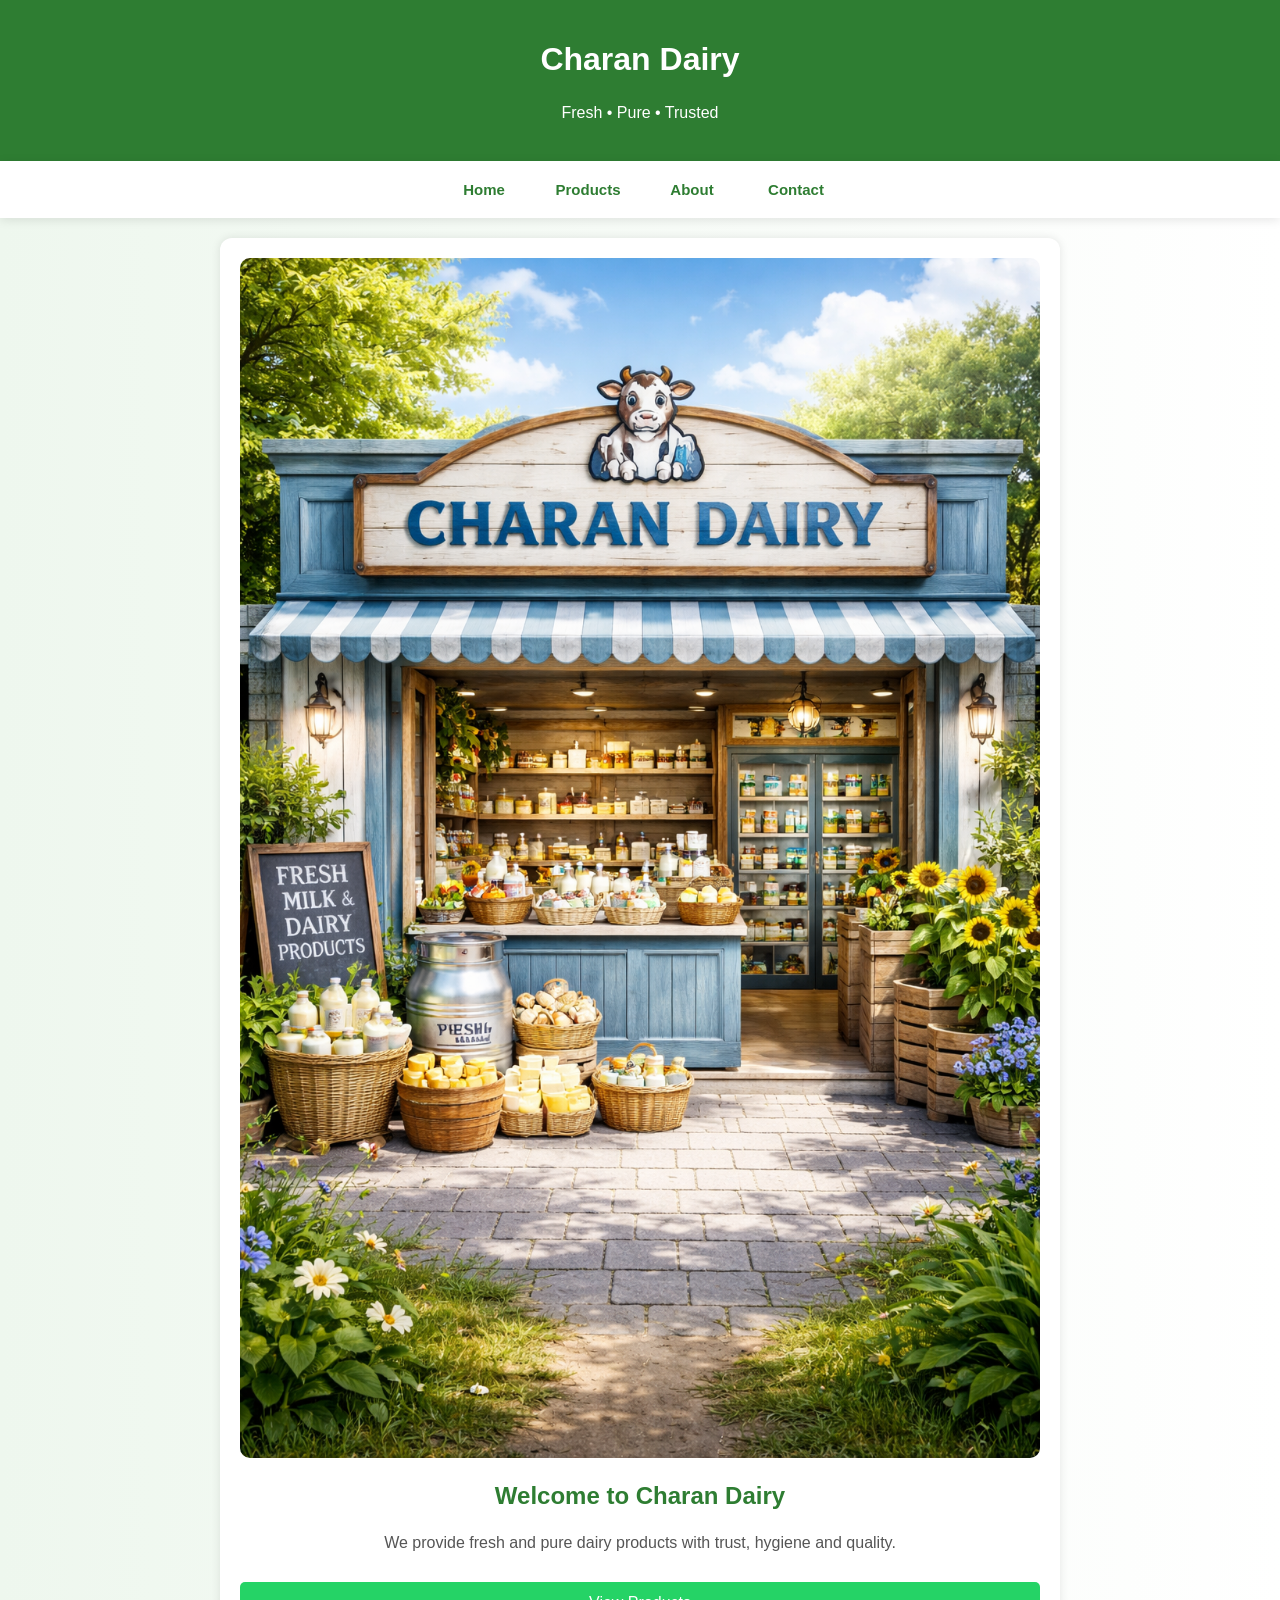
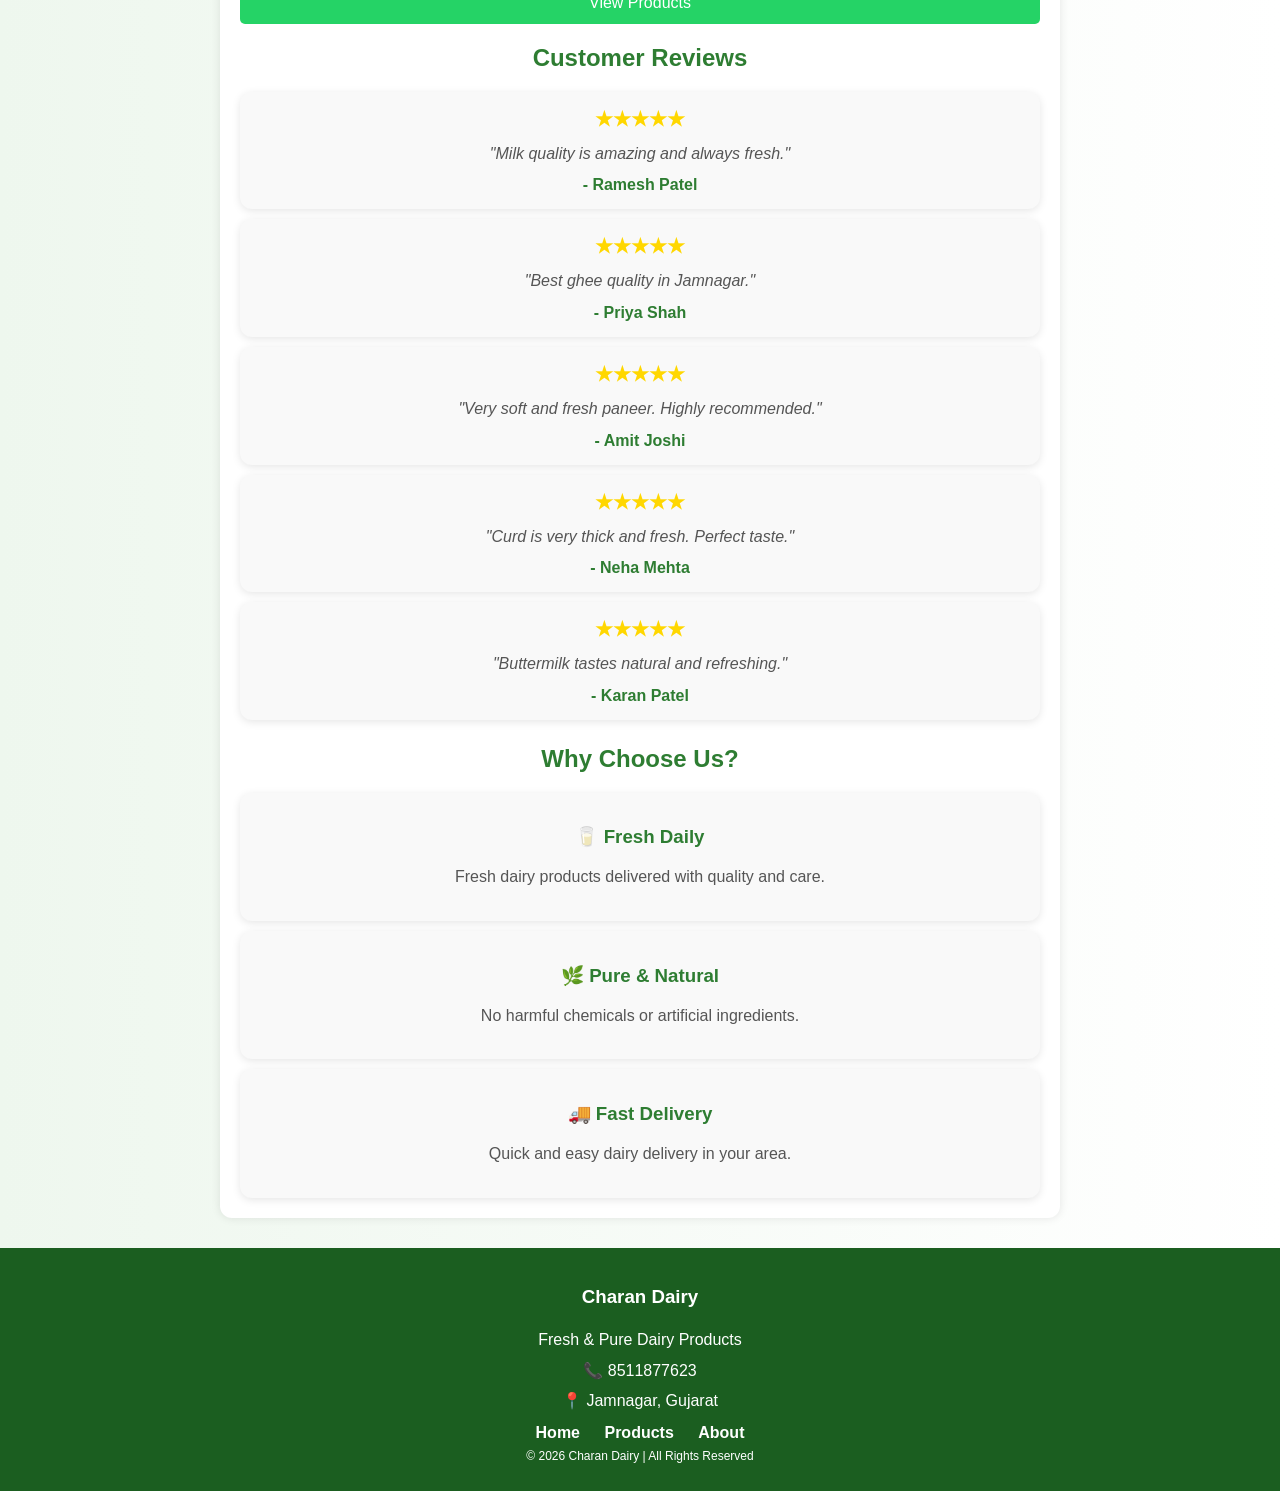
<file: index.html>
<!DOCTYPE html>
<html>
<head>
    <title>Charan Dairy</title>
    <link rel="icon" href="Milk-image.png">
    <link rel="stylesheet" href="style.css">
    <meta name="viewport" content="width=device-width, initial-scale=1.0">
</head>
<body>

    <div class="header">
        <h1>Charan Dairy</h1>
        <p>Fresh • Pure • Trusted</p>
    </div>

    <div class="navbar">
        <a href="index.html">Home</a>
        <a href="products.html">Products</a>
        <a href="about.html">About</a>
        <a href="https://wa.me/918511877623" target="_blank">
            Contact
        </a>
    </div>

    <div class="container">

        <img src="Charan Dairy_ Fresh milk and dairy delights.png"
        class="banner">

        <h2>Welcome to Charan Dairy</h2>

        <p>
            We provide fresh and pure dairy products with trust,
            hygiene and quality.
        </p>

        <a href="products.html">
            <button>View Products</button>
        </a>

        <div class="reviews">

            <h2>Customer Reviews</h2>

            <div class="review-card">
                <h3>★★★★★</h3>
                <p>
                    "Milk quality is amazing and always fresh."
                </p>
                <h4>- Ramesh Patel</h4>
            </div>

            <div class="review-card">
                <h3>★★★★★</h3>
                <p>
                    "Best ghee quality in Jamnagar."
                </p>
                <h4>- Priya Shah</h4>
            </div>

            <div class="review-card">
                <h3>★★★★★</h3>
                <p>
                    "Very soft and fresh paneer. Highly recommended."
                </p>
                <h4>- Amit Joshi</h4>
            </div>

            <div class="review-card">
                <h3>★★★★★</h3>
                <p>
                    "Curd is very thick and fresh. Perfect taste."
                </p>
                <h4>- Neha Mehta</h4>
            </div>

            <div class="review-card">
                <h3>★★★★★</h3>
                <p>
                    "Buttermilk tastes natural and refreshing."
                </p>
                <h4>- Karan Patel</h4>
            </div>

        </div>

        <div class="why-us">

    <h2>Why Choose Us?</h2>

    <div class="why-box">
        <h3>🥛 Fresh Daily</h3>
        <p>
            Fresh dairy products delivered with quality and care.
        </p>
    </div>

    <div class="why-box">
        <h3>🌿 Pure & Natural</h3>
        <p>
            No harmful chemicals or artificial ingredients.
        </p>
    </div>

    <div class="why-box">
        <h3>🚚 Fast Delivery</h3>
        <p>
            Quick and easy dairy delivery in your area.
        </p>
    </div>

</div>

    </div>

    <div class="footer">

        <h3>Charan Dairy</h3>

        <p>Fresh & Pure Dairy Products</p>

        <p>📞 8511877623</p>

        <p>📍 Jamnagar, Gujarat</p>

        <div class="footer-links">
            <a href="index.html">Home</a>
            <a href="products.html">Products</a>
            <a href="about.html">About</a>
        </div>

        <p class="copyright">
            © 2026 Charan Dairy | All Rights Reserved
        </p>

    </div>

</body>
</html>
</file>
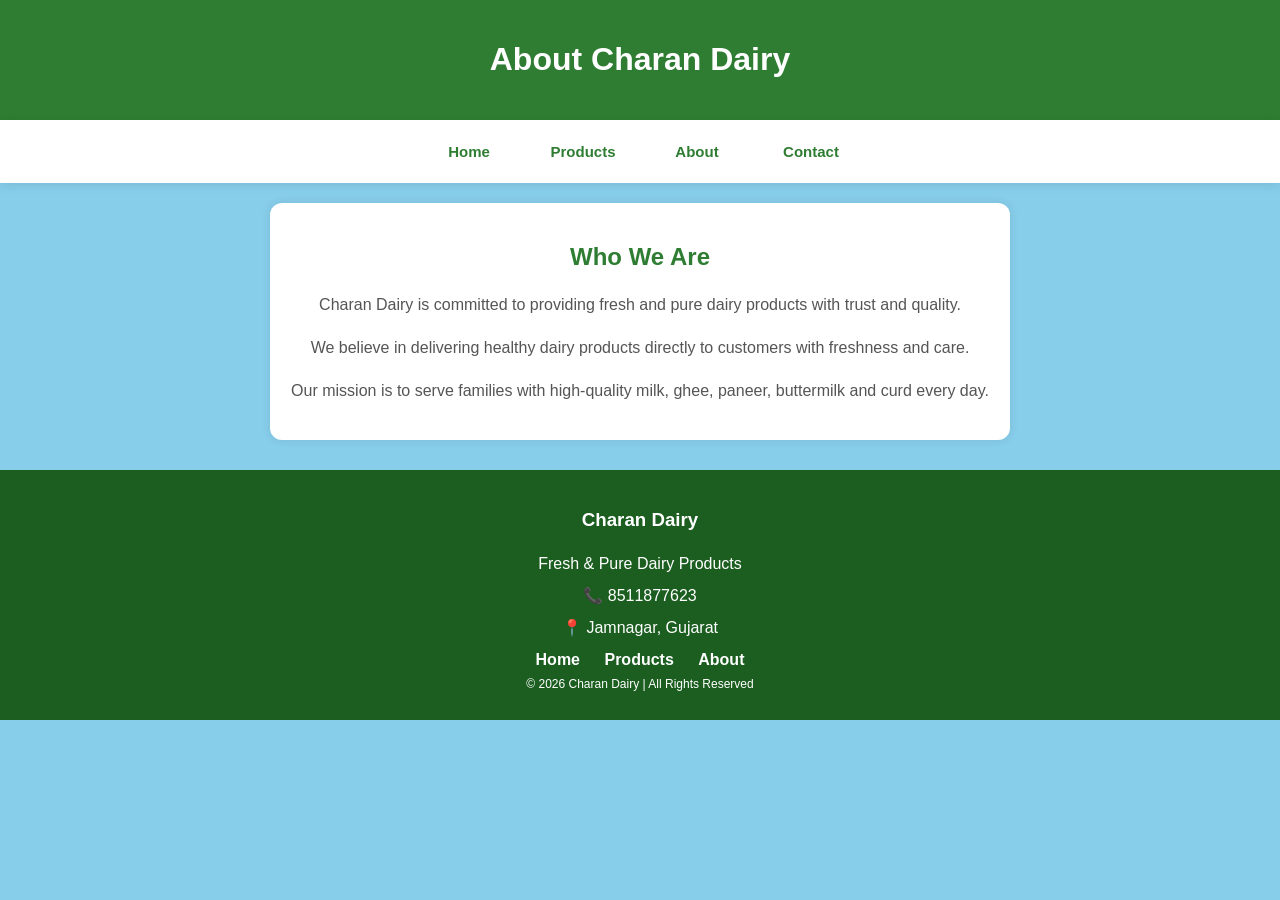
<file: about.html>
<!DOCTYPE html>
<html>

<head>

    <title>About Us</title>
    <link rel="icon" href="Milk-image.png">
    <link rel="stylesheet" href="style.css">

    <meta name="viewport" content="width=device-width, initial-scale=1.0">

    <style>

        body {
            margin: 0;
            font-family: Arial;
            background: skyblue;
        }

        .header {
            background-color: #2e7d32;
            color: white;
            text-align: center;
            padding: 20px;
        }

        .navbar {
            background-color: white;
            display: flex;
            justify-content: center;
            gap: 20px;
            flex-wrap: wrap;
            padding: 15px;
            box-shadow: 0 2px 10px rgba(0,0,0,0.1);
        }

        .navbar a {
            text-decoration: none;
            color: #2e7d32;
            font-weight: bold;
        }

        .container {
            width: 90%;
            max-width: 700px;
            margin: 20px auto;
            background: white;
            padding: 20px;
            border-radius: 12px;
            box-shadow: 0 0 10px rgba(0,0,0,0.1);
        }

        h2 {
            color: #2e7d32;
        }

        p {
            color: #555;
            line-height: 1.7;
        }

        .footer {
    background-color: #1b5e20;
    color: white;
    text-align: center;
    padding: 20px;
    margin-top: 30px;
}

.footer p {
    color: white;
    margin: 5px 0;
}

.footer-links {
    margin-top: 10px;
}

.footer-links a {
    color: white;
    text-decoration: none;
    margin: 0 10px;
    font-weight: bold;
}

.footer-links a:hover {
    text-decoration: underline;
}

.copyright {
    margin-top: 15px;
    font-size: 12px;
}

    </style>

</head>

<body>

    <div class="header">
        <h1>About Charan Dairy</h1>
    </div>

    <div class="navbar">
        <a href="index.html">Home</a>
        <a href="products.html">Products</a>
        <a href="about.html">About</a>

        <a href="https://wa.me/918511877623" target="_blank">
        Contact
    </a>
    </div>

    <div class="container">

        <h2>Who We Are</h2>

        <p>
            Charan Dairy is committed to providing fresh and pure
            dairy products with trust and quality.
        </p>

        <p>
            We believe in delivering healthy dairy products directly
            to customers with freshness and care.
        </p>

        <p>
            Our mission is to serve families with high-quality milk,
            ghee, paneer, buttermilk and curd every day.
        </p>

    </div>

   <div class="footer">

    <h3>Charan Dairy</h3>

    <p>Fresh & Pure Dairy Products</p>

    <p>📞 8511877623</p>

    <p>📍 Jamnagar, Gujarat</p>

    <div class="footer-links">
        <a href="index.html">Home</a>
        <a href="products.html">Products</a>
        <a href="about.html">About</a>
    </div>

    <p class="copyright">
        © 2026 Charan Dairy | All Rights Reserved
    </p>

</div>

</body>

</html>
</file>
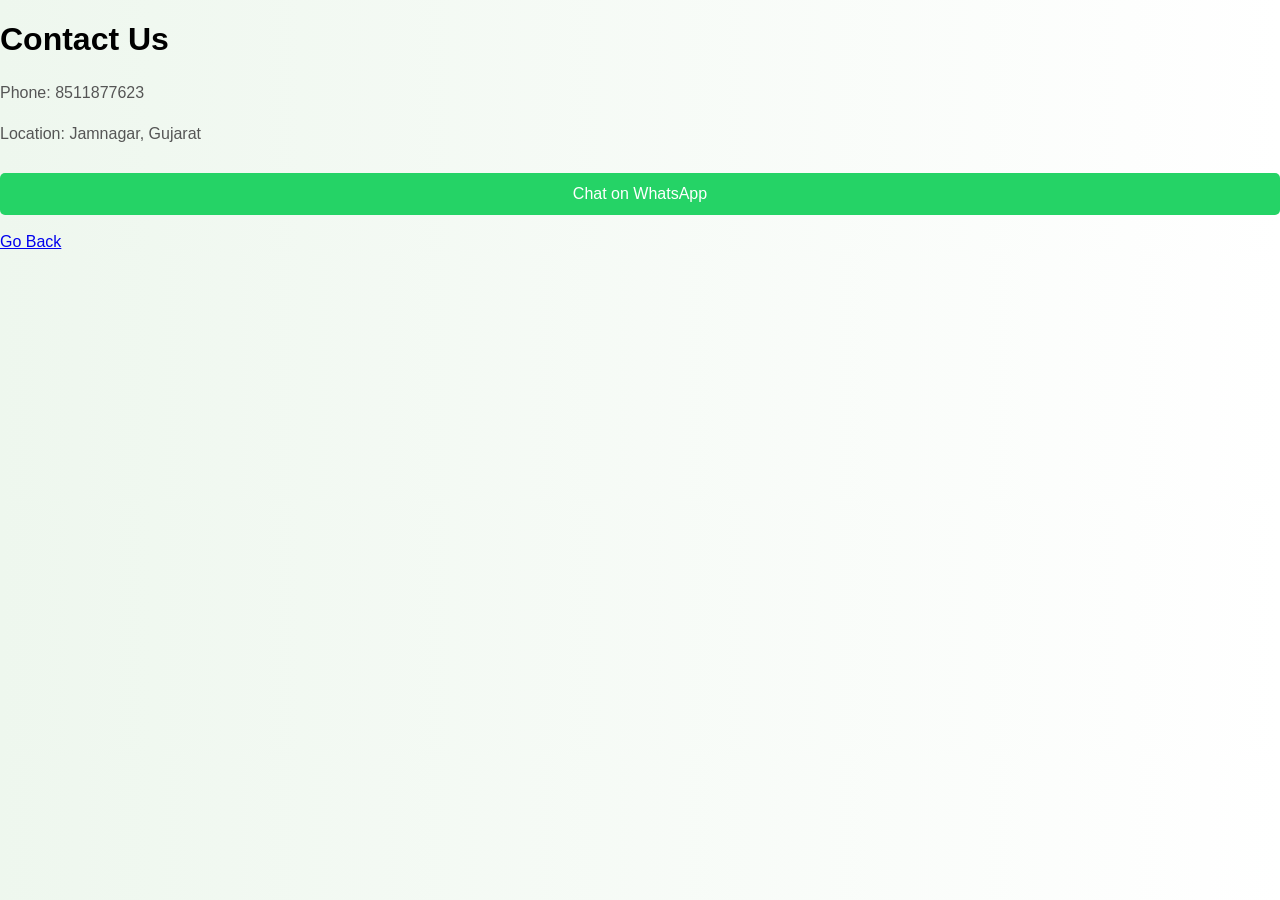
<file: contact.html>
<!DOCTYPE html>
<html lang="en">
<head>
    <meta charset="UTF-8">
    <meta name="viewport" content="width=device-width, initial-scale=1.0">
    <title>Contact Us</title>
    <link rel="icon" href="Milk-image.png">
    <link rel="stylesheet" href="style.css">
</head>
<body>

     <h1>Contact Us</h1>

     <p>Phone: 8511877623</p>
     <p>Location: Jamnagar, Gujarat</p>

      <a href="https://wa.me/918511877623" target="_blank">
        <button>Chat on WhatsApp</button>
    </a>

    <br><br>

     <a href="index.html">Go Back</a> 
     
</body>
</html>
</file>
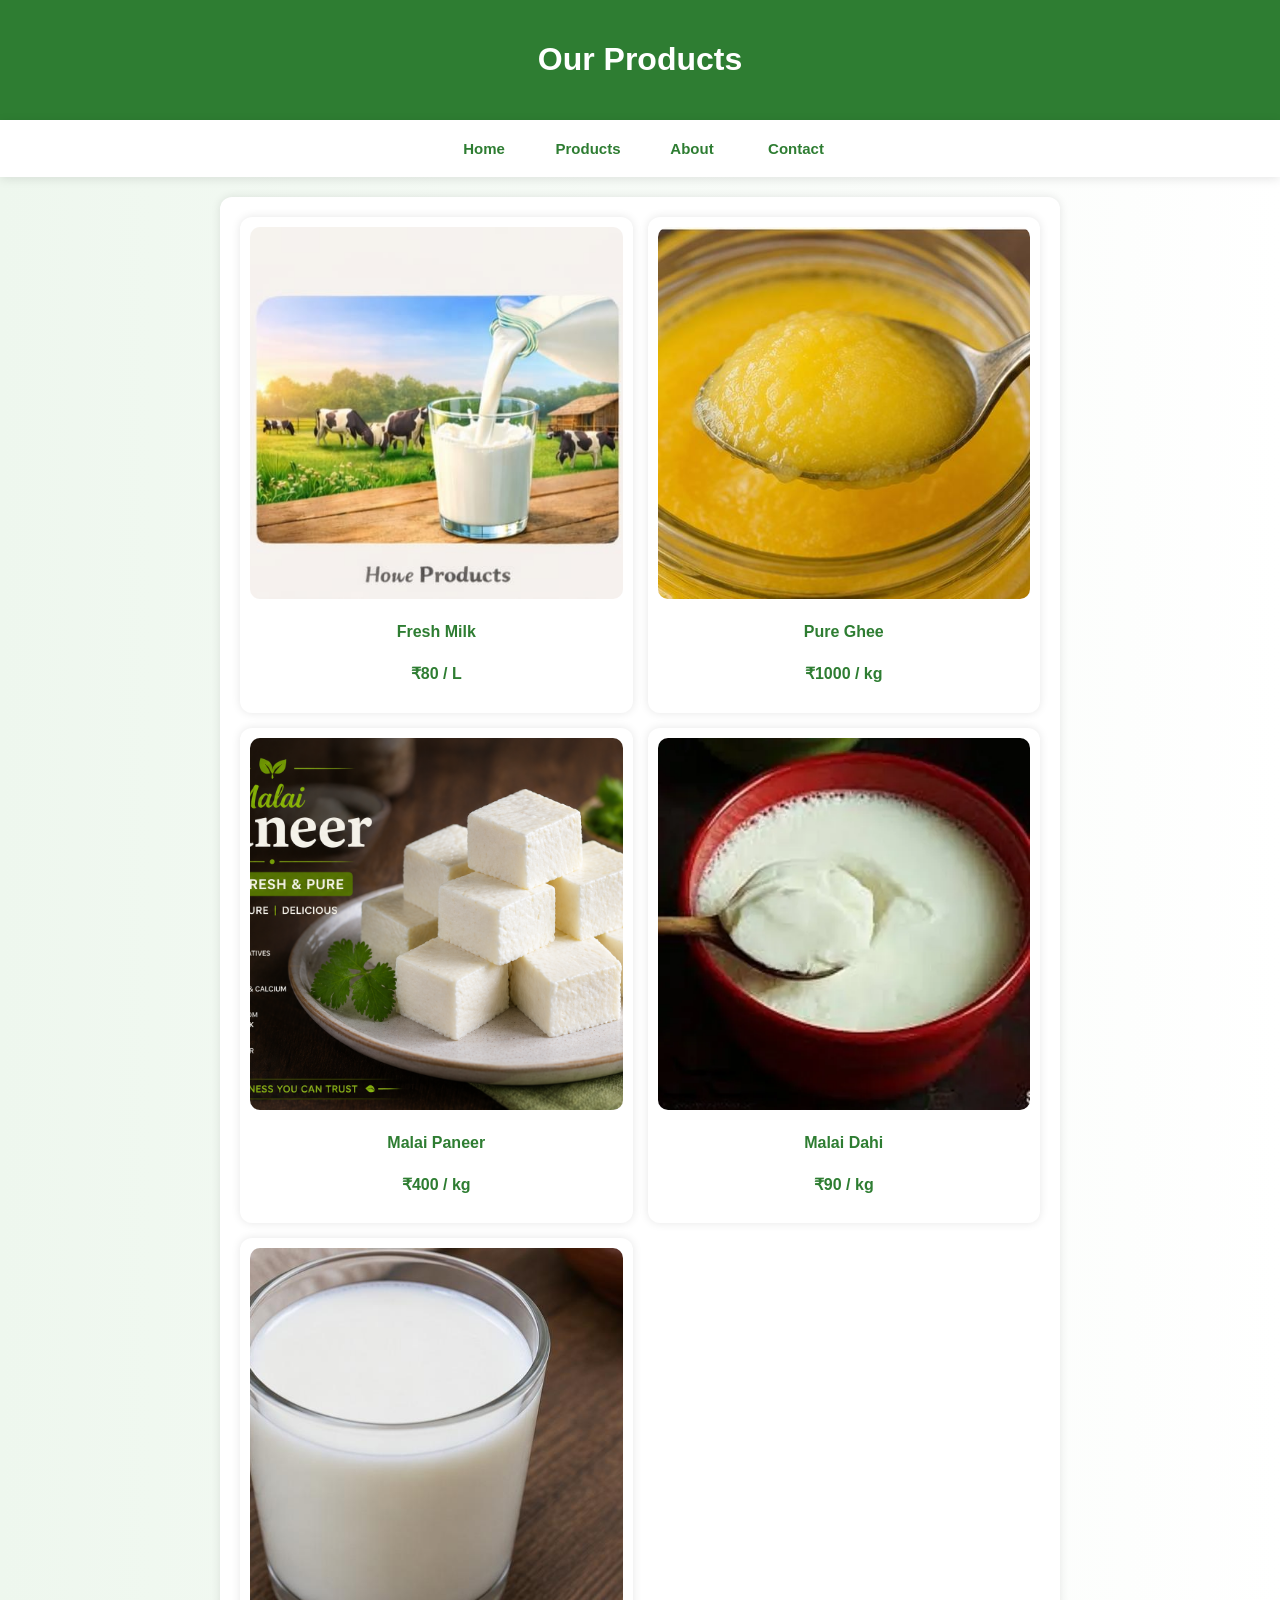
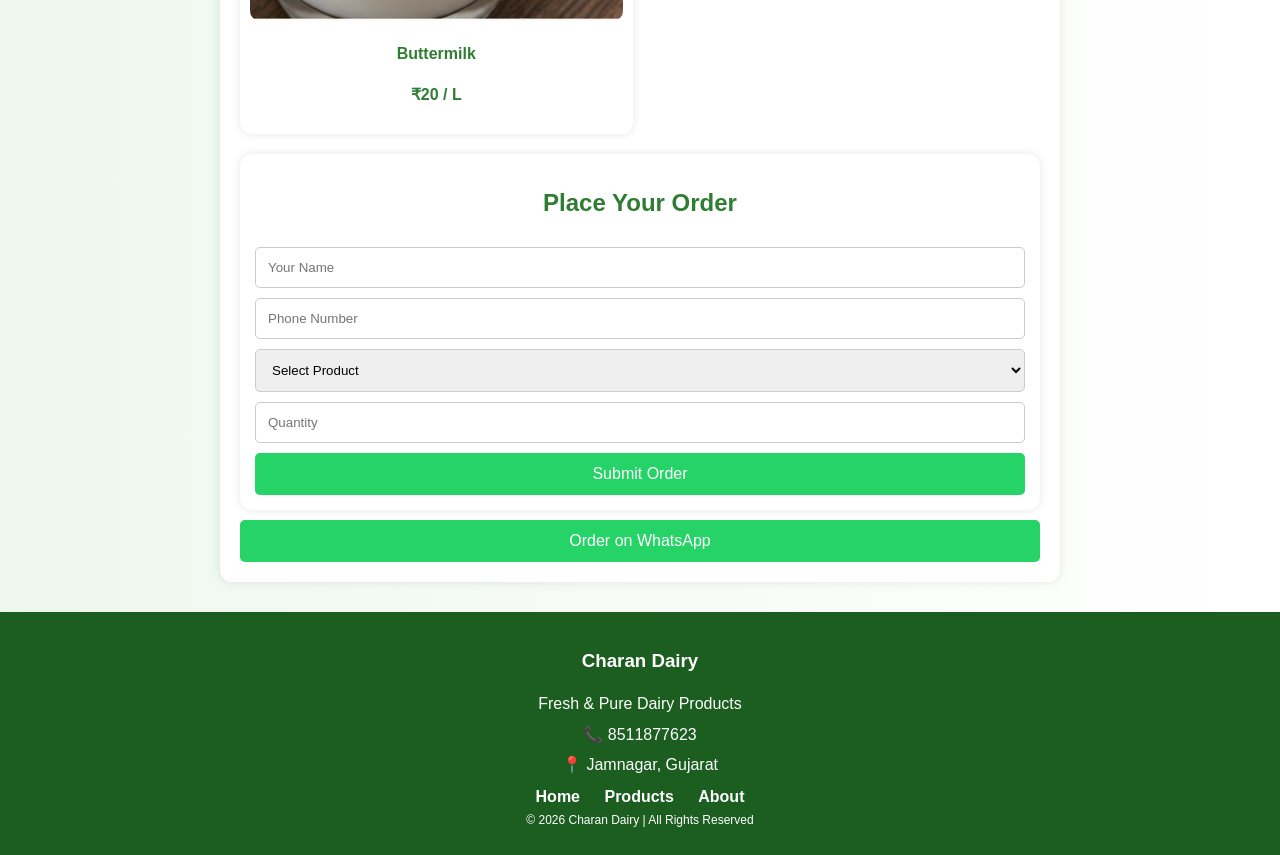
<file: products.html>
<!DOCTYPE html>
<html>
<head>
    <title>Our Products</title>
    <link rel="icon" href="Milk-image.png">
    <link rel="stylesheet" href="style.css">
    <meta name="viewport" content="width=device-width, initial-scale=1.0">
</head>
<body>

    <div class="header">
        <h1>Our Products</h1>
    </div>

    <div class="navbar">

        <a href="index.html">Home</a>

        <a href="products.html">Products</a>

        <a href="about.html">About</a>

        <a href="https://wa.me/918511877623"
        target="_blank">
            Contact
        </a>

    </div>

    <div class="container">

        <div class="products">

            <div class="product-card">
                <img src="Milk-image.png" alt="Milk">
                <p>Fresh Milk</p>
                <p>₹80 / L</p>
            </div>

            <div class="product-card">
                <img src="pure_Ghee_image.png" alt="Ghee">
                <p>Pure Ghee</p>
                <p>₹1000 / kg</p>
            </div>

            <div class="product-card">
                <img src="paneer.png" alt="Paneer">
                <p>Malai Paneer</p>
                <p>₹400 / kg</p>
            </div>

            <div class="product-card">
                <img src="Malai_Dahi-image.png" alt="Dahi">
                <p>Malai Dahi</p>
                <p>₹90 / kg</p>
            </div>

            <div class="product-card">
                <img src="buttermilk-image.png" alt="Buttermilk">
                <p>Buttermilk</p>
                <p>₹20 / L</p>
            </div>

        </div>

        <div class="order-box">

            <h2>Place Your Order</h2>

            <input type="text"
            id="name"
            placeholder="Your Name">

            <input type="text"
            id="phone"
            placeholder="Phone Number">

            <select id="product">

                <option>Select Product</option>
                <option>Fresh Milk</option>
                <option>Pure Ghee</option>
                <option>Malai Paneer</option>
                <option>Malai Dahi</option>
                <option>Buttermilk</option>

            </select>

            <input type="text"
            id="quantity"
            placeholder="Quantity">

            <button onclick="sendOrder()">
                Submit Order
            </button>

        </div>

        <a href="https://wa.me/918511877623"
        target="_blank">

            <button>
                Order on WhatsApp
            </button>

        </a>

    </div>

    <div class="footer">

        <h3>Charan Dairy</h3>

        <p>Fresh & Pure Dairy Products</p>

        <p>📞 8511877623</p>

        <p>📍 Jamnagar, Gujarat</p>

        <div class="footer-links">
            <a href="index.html">Home</a>
            <a href="products.html">Products</a>
            <a href="about.html">About</a>
        </div>

        <p class="copyright">
            © 2026 Charan Dairy | All Rights Reserved
        </p>

    </div>

    <script>

        function sendOrder() {

            var name =
            document.getElementById("name").value;

            var phone =
            document.getElementById("phone").value;

            var product =
            document.getElementById("product").value;

            var quantity =
            document.getElementById("quantity").value;

            var message =
            "Hello, I want to order:%0A";

            message += "Name: " + name + "%0A";

            message += "Phone: " + phone + "%0A";

            message += "Product: " + product + "%0A";

            message += "Quantity: " + quantity;

            var url =
            "https://wa.me/918511877623?text=" + message;

            window.open(url, "_blank");
        }

    </script>
</body>
</html>
</file>
<file: style.css>
body {
    margin: 0;
    font-family: Arial, sans-serif;
    background: linear-gradient(to right, #eef7ee, #ffffff);
}

.header {
    background-color: #2e7d32;
    color: white;
    text-align: center;
    padding: 20px;
}

.header p {
    color: white;
}

.navbar {
    background-color: white;
    display: flex;
    justify-content: center;
    flex-wrap: wrap;
    gap: 10px;
    padding: 12px;
    position: sticky;
    top: 0;
    z-index: 1000;
    box-shadow: 0 2px 10px rgba(0,0,0,0.1);
}

.navbar a {
    text-decoration: none;
    color: #2e7d32;
    font-weight: bold;
    padding: 8px 12px;
    font-size: 15px;
    transition: 0.3s;
    min-width: 70px;
    text-align: center;
}

.navbar a:hover {
    color: #1b5e20;
}

.container {
    width: 90%;
    max-width: 800px;
    margin: 20px auto;
    background: white;
    padding: 20px;
    border-radius: 12px;
    box-shadow: 0 0 10px rgba(0,0,0,0.1);
    text-align: center;
}

.banner {
    width: 100%;
    border-radius: 10px;
}

h2 {
    color: #2e7d32;
}

p {
    color: #555;
    line-height: 1.6;
}

button {
    width: 100%;
    padding: 12px;
    margin-top: 10px;
    border: none;
    border-radius: 5px;
    background-color: #25D366;
    color: white;
    font-size: 16px;
    cursor: pointer;
    transition: 0.3s;
}

button:hover {
    background-color: #1ebe5d;
}

.reviews {
    margin-top: 20px;
}

.review-card {
    background-color: #f9f9f9;
    padding: 15px;
    border-radius: 12px;
    margin-top: 10px;
    box-shadow: 0 2px 8px rgba(0,0,0,0.1);
}

.review-card h3 {
    color: gold;
    margin: 0;
    font-size: 20px;
}

.review-card p {
    color: #555;
    font-style: italic;
    margin: 10px 0;
}

.review-card h4 {
    color: #2e7d32;
    margin: 0;
}

.why-us {
    margin-top: 25px;
}

.why-box {
    background-color: #f9f9f9;
    padding: 15px;
    border-radius: 12px;
    margin-top: 10px;
    box-shadow: 0 2px 8px rgba(0,0,0,0.1);
}

.why-box h3 {
    color: #2e7d32;
    margin-bottom: 8px;
}

.why-box p {
    color: #555;
}

.products {
    display: grid;
    grid-template-columns: 1fr 1fr;
    gap: 15px;
}

.product-card {
    background: white;
    padding: 10px;
    border-radius: 12px;
    text-align: center;
    box-shadow: 0 0 10px rgba(0,0,0,0.1);
    transition: 0.3s;
}

.product-card:hover {
    transform: translateY(-5px);
}

.product-card img {
    width: 100%;
    aspect-ratio: 1 / 1;
    object-fit: cover;
    border-radius: 10px;
}

.product-card p {
    color: #2e7d32;
    font-weight: bold;
}

.order-box {
    background: white;
    padding: 15px;
    border-radius: 12px;
    margin-top: 20px;
    box-shadow: 0 0 10px rgba(0,0,0,0.1);
}

.order-box h2 {
    color: #2e7d32;
    text-align: center;
}

.order-box input,
.order-box select {
    width: 100%;
    padding: 12px;
    margin-top: 10px;
    border-radius: 5px;
    border: 1px solid #ccc;
    box-sizing: border-box;
}

.footer {
    background-color: #1b5e20;
    color: white;
    text-align: center;
    padding: 20px;
    margin-top: 30px;
}

.footer p {
    color: white;
    margin: 5px 0;
}

.footer-links {
    margin-top: 10px;
}

.footer-links a {
    color: white;
    text-decoration: none;
    margin: 0 10px;
    font-weight: bold;
}

.footer-links a:hover {
    text-decoration: underline;
}

.copyright {
    margin-top: 15px;
    font-size: 12px;
}

@media(max-width: 600px) {

    .products {
        grid-template-columns: 1fr;
    }

    .navbar {
        gap: 5px;
        padding: 10px;
    }

    .navbar a {
        font-size: 14px;
        padding: 6px 8px;
    }
}
</file>
